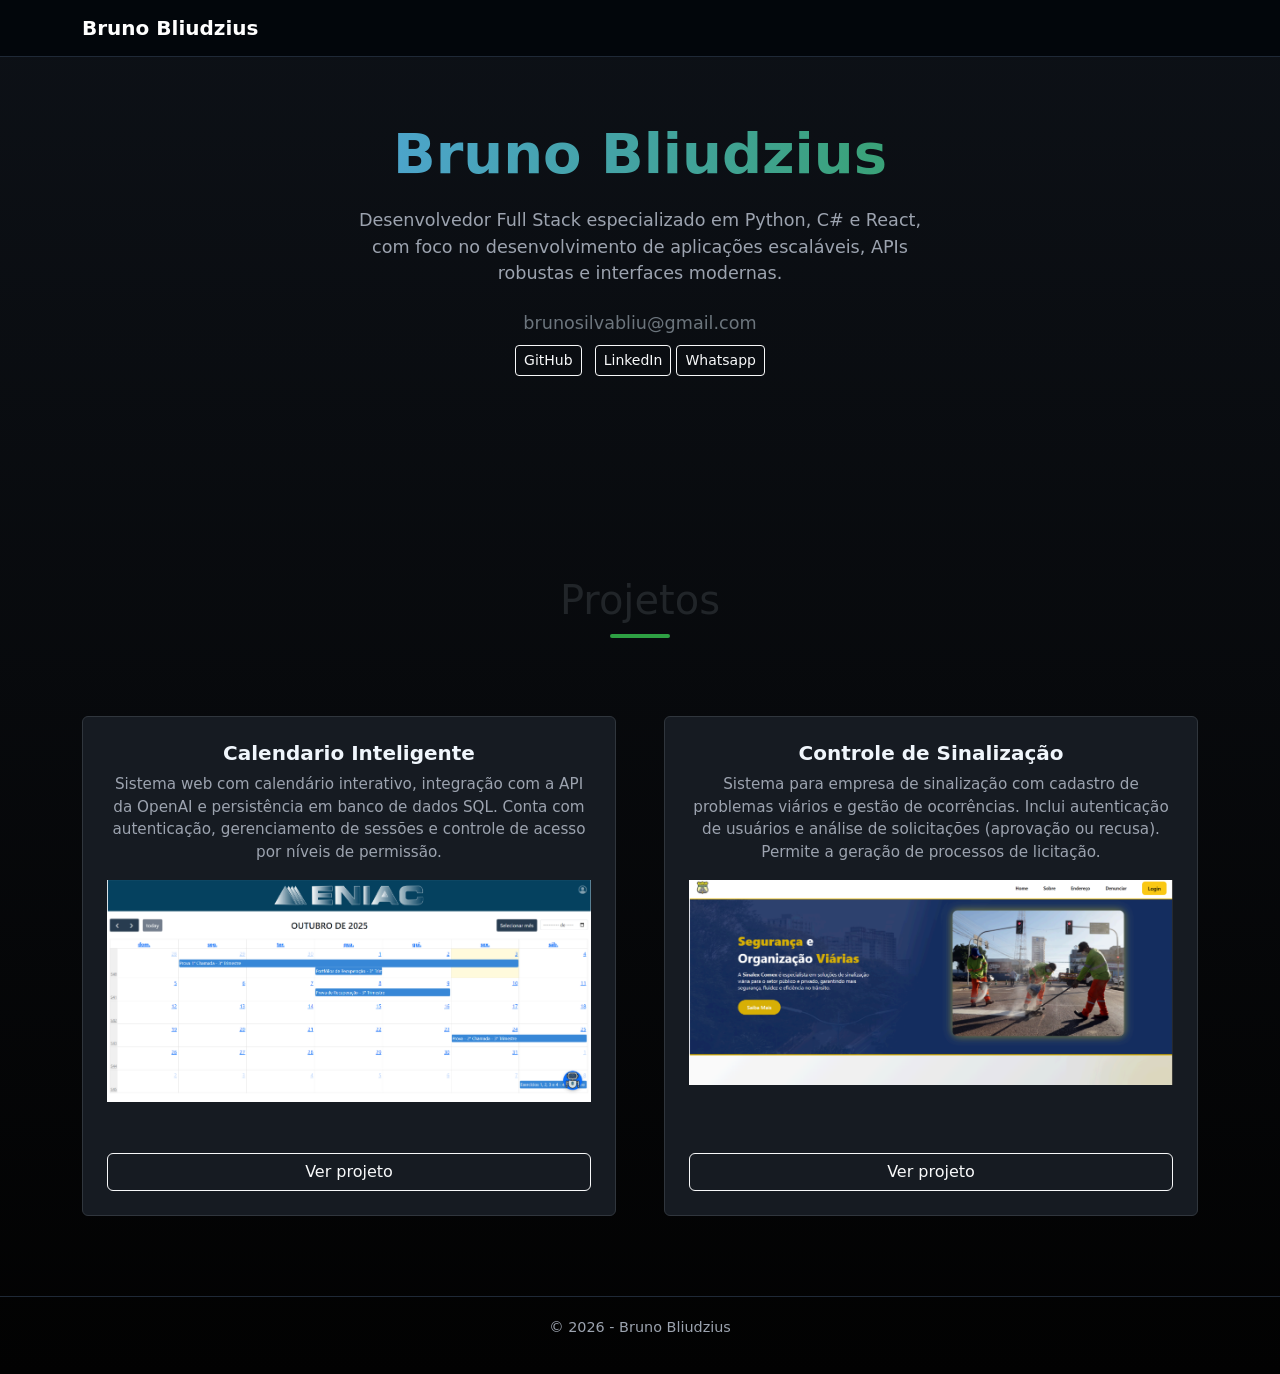
<file: index.html>
<!doctype html>
<html lang="pt-BR">
  <head>
    <meta charset="UTF-8" />
    <link href="Imagens/galaxy.png" rel="icon" />
    <meta name="viewport" content="width=device-width, initial-scale=1.0" />
    <title>Portfólio</title>

    <link href="/index.css" rel="stylesheet" />

    <!-- Bootstrap -->
    <link
      href="https://cdn.jsdelivr.net/npm/bootstrap@5.3.3/dist/css/bootstrap.min.css"
      rel="stylesheet"
    />

    <!-- Google Font -->
    <link
      href="https://fonts.googleapis.com/css2?family=Inter:wght@300;400;600&display=swap"
      rel="stylesheet"
    />
  </head>

  <body>
    <!-- Navbar -->
    <nav class="navbar navbar-expand-lg navbar-dark fixed-top">
      <div class="container">
        <a class="navbar-brand fw-bold" href="#">Bruno Bliudzius</a>
        <button
          class="navbar-toggler"
          data-bs-toggle="collapse"
          data-bs-target="#menu"
        >
          <span class="navbar-toggler-icon"></span>
        </button>
      </div>
    </nav>

    <!-- Hero -->
    <section class="hero">
      <div class="container text-center">
        <h1 class="mb-3">Bruno Bliudzius</h1>

        <p class="lead">
          Desenvolvedor Full Stack especializado em Python, C# e React, com foco
          no desenvolvimento de aplicações escaláveis, APIs robustas e
          interfaces modernas.
        </p>

        <!-- Contato -->
        <div class="mt-4">
          <p class="mb-2 text-secondary">brunosilvabliu@gmail.com</p>

          <a
            href="https://github.com/BrunoBliudzius"
            target="_blank"
            class="btn btn-outline-light btn-sm me-2"
          >
            GitHub
          </a>

          <a
            href="https://www.linkedin.com/in/bruno-bliudzius-04224321a/"
            target="_blank"
            class="btn btn-outline-light btn-sm"
          >
            LinkedIn
          </a>

          <a
            href="https://wa.me/5511967099384"
            target="_blank"
            class="btn btn-outline-light btn-sm"
          >
            Whatsapp
          </a>
        </div>
      </div>
    </section>

    <!-- Projetos -->
    <section class="section">
      <div class="container text-center">
        <h1>Projetos</h1>
        <div class="divider"></div>

        <div class="row g-5 mt-4">
          <div class="col-12 col-md-6">
            <div class="card p-4 w-100 h-100 d-flex flex-column">
              <h5>Calendario Inteligente</h5>
              <p>
                Sistema web com calendário interativo, integração com a API da
                OpenAI e persistência em banco de dados SQL. Conta com
                autenticação, gerenciamento de sessões e controle de acesso por
                níveis de permissão.
              </p>
              <img src="/Imagens/Calendario_Template.png" />
              <a
                href="/Calendario/index.html"
                class="btn btn-outline-light mt-auto"
                >Ver projeto</a
              >
            </div>
          </div>

          <div class="col-12 col-md-6">
            <div class="card p-4 w-100 h-100 d-flex flex-column">
              <h5>Controle de Sinalização</h5>
              <p>
                Sistema para empresa de sinalização com cadastro de problemas
                viários e gestão de ocorrências. Inclui autenticação de usuários
                e análise de solicitações (aprovação ou recusa). Permite a
                geração de processos de licitação.
              </p>
              <img src="/Imagens/Sinallex_Template.png" />
              <a
                href="/Sinalização/index.html"
                class="btn btn-outline-light mt-auto"
                >Ver projeto</a
              >
            </div>
          </div>
        </div>
      </div>
    </section>

    <!-- Footer -->
    <footer>
      <p>© 2026 - Bruno Bliudzius</p>
    </footer>

    <!-- Bootstrap JS -->
    <script src="https://cdn.jsdelivr.net/npm/bootstrap@5.3.3/dist/js/bootstrap.bundle.min.js"></script>
  </body>
</html>
</file>
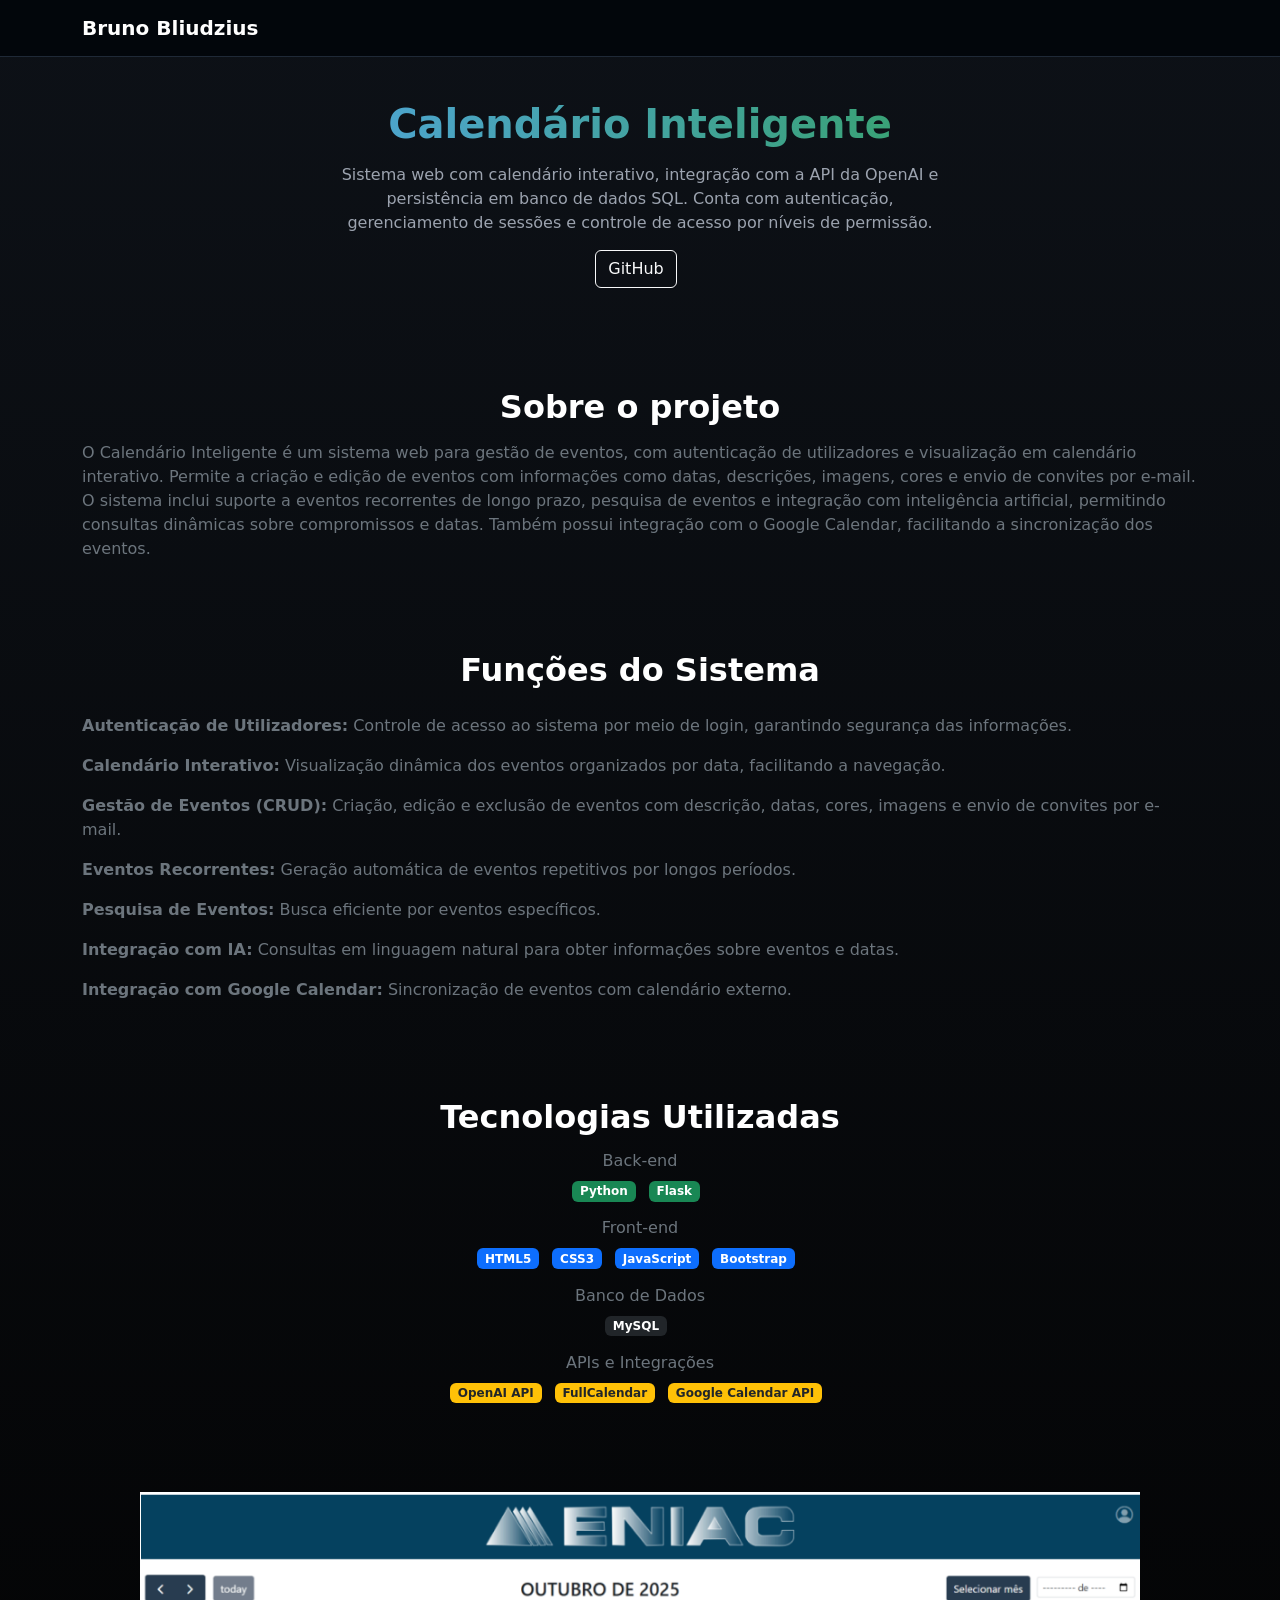
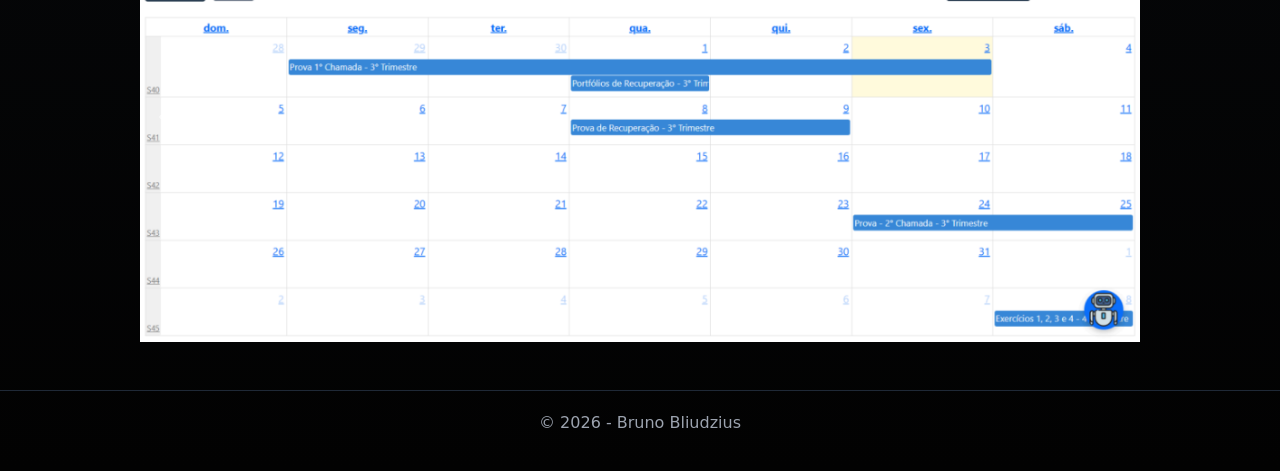
<file: Calendario/index.html>
<!doctype html>
<html lang="pt-BR">
  <head>
    <meta charset="UTF-8" />
    <meta name="viewport" content="width=device-width, initial-scale=1.0" />
    <title>Calendário Inteligente</title>

    <link href="../Imagens/galaxy.png" rel="icon" />

    <link href="index.css" rel="stylesheet" />

    <!-- Bootstrap -->
    <link
      href="https://cdn.jsdelivr.net/npm/bootstrap@5.3.3/dist/css/bootstrap.min.css"
      rel="stylesheet"
    />

    <!-- Fonte -->
    <link
      href="https://fonts.googleapis.com/css2?family=Inter:wght@300;400;600&display=swap"
      rel="stylesheet"
    />
  </head>

  <body>
    <!-- Navbar -->
    <nav class="navbar navbar-expand-lg navbar-dark fixed-top">
      <div class="container">
        <a class="navbar-brand" href="../index.html"
          ><strong>Bruno Bliudzius</strong></a
        >
      </div>
    </nav>

    <!-- Hero -->
    <section class="hero">
      <div class="container">
        <h1>Calendário Inteligente</h1>
        <p>
          Sistema web com calendário interativo, integração com a API da OpenAI
          e persistência em banco de dados SQL. Conta com autenticação,
          gerenciamento de sessões e controle de acesso por níveis de permissão.
        </p>

        <a
          href="https://github.com/BrunoBliudzius/Calendario-Eniac"
          class="btn btn-outline-light me-2"
          >GitHub</a
        >
      </div>
    </section>

    <!-- Sobre -->
    <section class="section container">
      <h2 class="text-center">Sobre o projeto</h2>
      <p class="text-secondary">
        O Calendário Inteligente é um sistema web para gestão de eventos, com
        autenticação de utilizadores e visualização em calendário interativo.
        Permite a criação e edição de eventos com informações como datas,
        descrições, imagens, cores e envio de convites por e-mail. O sistema
        inclui suporte a eventos recorrentes de longo prazo, pesquisa de eventos
        e integração com inteligência artificial, permitindo consultas dinâmicas
        sobre compromissos e datas. Também possui integração com o Google
        Calendar, facilitando a sincronização dos eventos.
      </p>
    </section>

    <!-- Funcionalidades -->
    <section class="section container">
      <h2 class="text-center mb-4">Funções do Sistema</h2>
      <ul class="list-unstyled text-secondary mx-auto" style="max-width: 1500px">
        <li class="mb-3">
          <strong>Autenticação de Utilizadores:</strong>
          Controle de acesso ao sistema por meio de login, garantindo segurança
          das informações.
        </li>
        <li class="mb-3">
          <strong>Calendário Interativo:</strong>
          Visualização dinâmica dos eventos organizados por data, facilitando a
          navegação.
        </li>
        <li class="mb-3">
          <strong>Gestão de Eventos (CRUD):</strong>
          Criação, edição e exclusão de eventos com descrição, datas, cores,
          imagens e envio de convites por e-mail.
        </li>
        <li class="mb-3">
          <strong>Eventos Recorrentes:</strong>
          Geração automática de eventos repetitivos por longos períodos.
        </li>
        <li class="mb-3">
          <strong>Pesquisa de Eventos:</strong>
          Busca eficiente por eventos específicos.
        </li>
        <li class="mb-3">
          <strong>Integração com IA:</strong>
          Consultas em linguagem natural para obter informações sobre eventos e
          datas.
        </li>
        <li class="mb-3">
          <strong>Integração com Google Calendar:</strong>
          Sincronização de eventos com calendário externo.
        </li>
      </ul>
    </section>

    <!-- TECNOLOGIAS -->
    <section class="section container text-center">
      <h2>Tecnologias Utilizadas</h2>

      <!-- Back-end -->
      <div class="mb-3">
        <h6 class="text-secondary">Back-end</h6>
        <span class="badge bg-success">Python</span>
        <span class="badge bg-success">Flask</span>
      </div>

      <!-- Front-end -->
      <div class="mb-3">
        <h6 class="text-secondary">Front-end</h6>
        <span class="badge bg-primary">HTML5</span>
        <span class="badge bg-primary">CSS3</span>
        <span class="badge bg-primary">JavaScript</span>
        <span class="badge bg-primary">Bootstrap</span>
      </div>

      <!-- Banco -->
      <div class="mb-3">
        <h6 class="text-secondary">Banco de Dados</h6>
        <span class="badge bg-dark">MySQL</span>
      </div>

      <!-- APIs -->
      <div class="mb-5">
        <h6 class="text-secondary">APIs e Integrações</h6>
        <span class="badge bg-warning text-dark">OpenAI API</span>
        <span class="badge bg-warning text-dark">FullCalendar</span>
        <span class="badge bg-warning text-dark">Google Calendar API</span>
      </div>
    </section>

    <!-- imagens -->
    <section class="container mb-5">
      <div id="carouselProjeto" class="carousel slide">
        <div class="carousel-inner rounded">
          <div class="carousel-item active">
            <img src="/Calendario/imagens/img1.png" class="d-block w-100" />
          </div>

          <div class="carousel-item">
            <img src="/Calendario/imagens/img2.png" class="d-block w-100" />
          </div>
          <div class="carousel-item">
            <img src="/Calendario/imagens/img3.png" class="d-block w-100" />
          </div>
          <div class="carousel-item">
            <img src="/Calendario/imagens/img4.png" class="d-block w-100" />
          </div>
          <div class="carousel-item">
            <img src="/Calendario/imagens/img5.png" class="d-block w-100" />
          </div>
          <div class="carousel-item">
            <img src="/Calendario/imagens/img6.png" class="d-block w-100" />
          </div>
          <div class="carousel-item">
            <img src="/Calendario/imagens/img7.png" class="d-block w-100" />
          </div>
          <div class="carousel-item">
            <img src="/Calendario/imagens/img8.png" class="d-block w-100" />
          </div>

        </div>

        <!-- Controles -->
        <button
          class="carousel-control-prev"
          type="button"
          data-bs-target="#carouselProjeto"
          data-bs-slide="prev"
        >
          <span class="carousel-control-prev-icon"></span>
        </button>

        <button
          class="carousel-control-next"
          type="button"
          data-bs-target="#carouselProjeto"
          data-bs-slide="next"
        >
          <span class="carousel-control-next-icon"></span>
        </button>
      </div>
    </section>

    <!-- Footer -->
    <footer>
      <p>© 2026 - Bruno Bliudzius</p>
    </footer>

    <!-- Bootstrap JS -->
    <script src="https://cdn.jsdelivr.net/npm/bootstrap@5.3.3/dist/js/bootstrap.bundle.min.js"></script>
  </body>
</html>
</file>
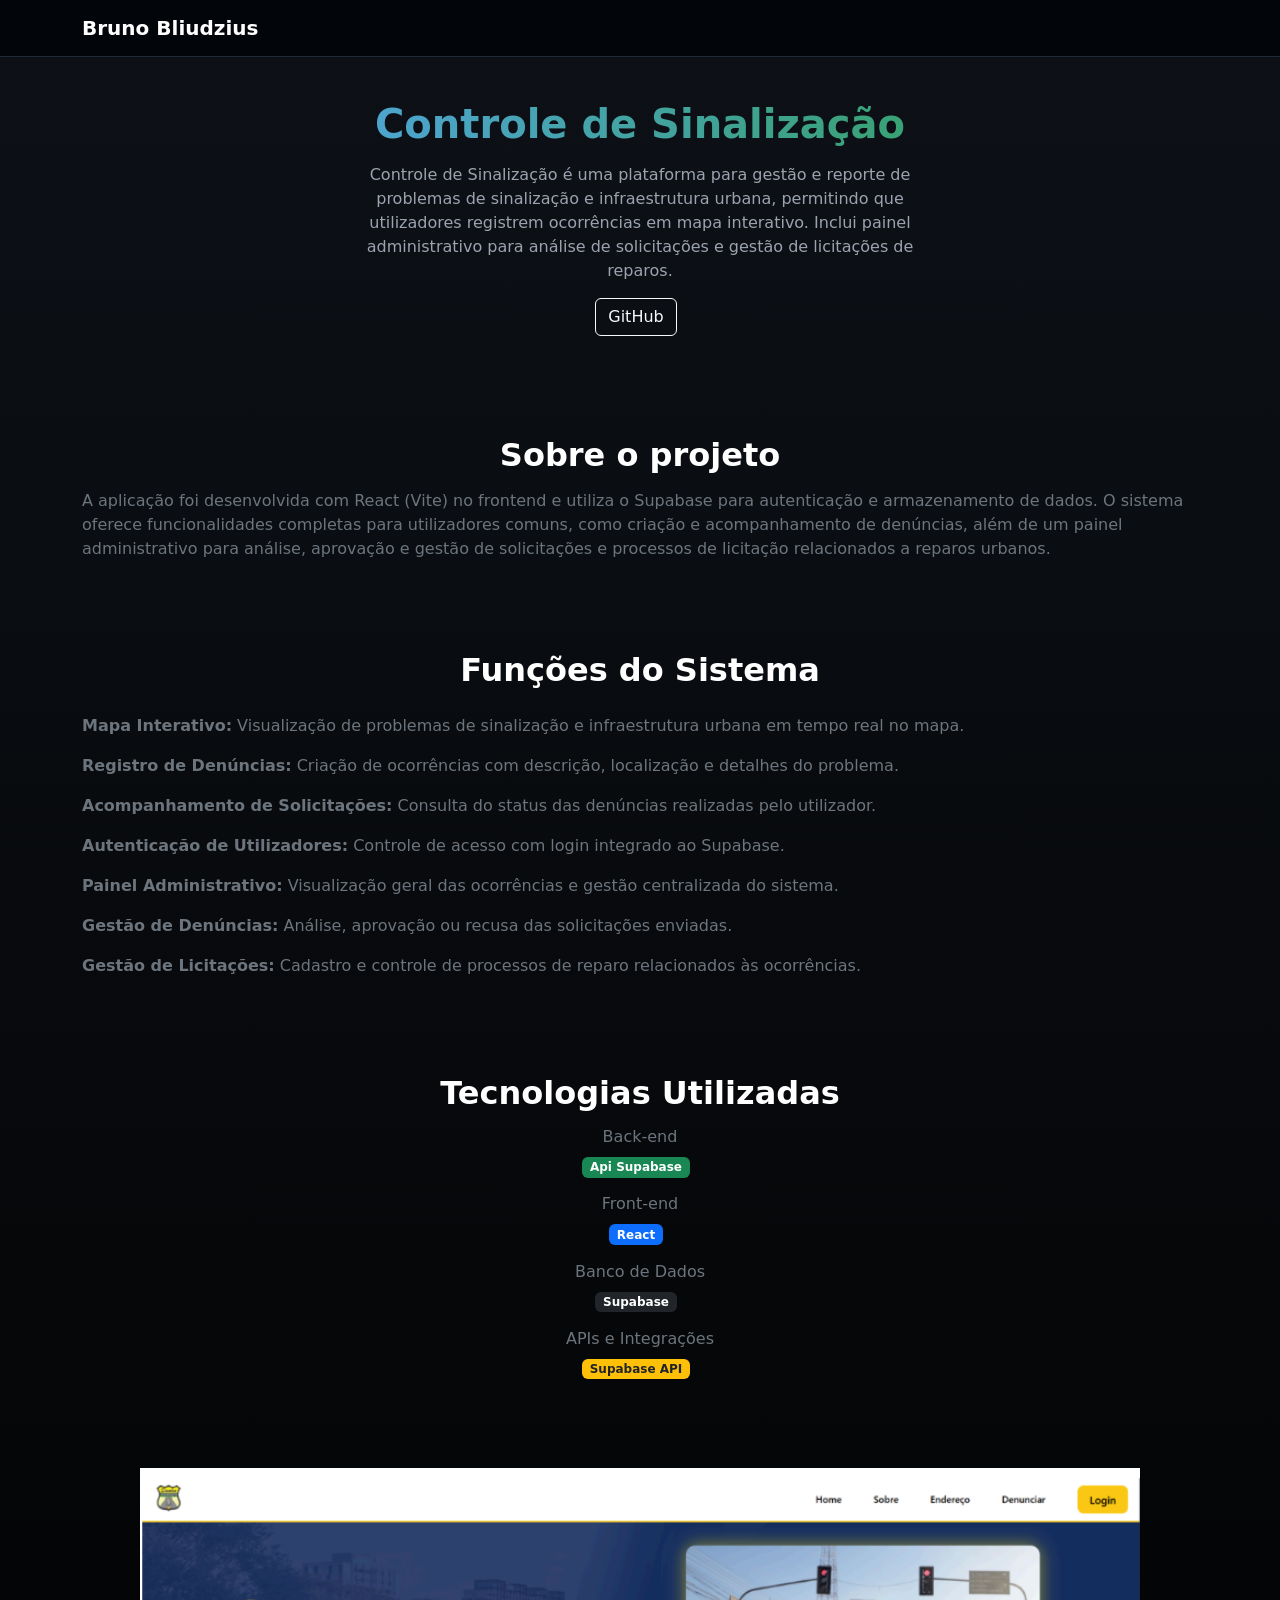
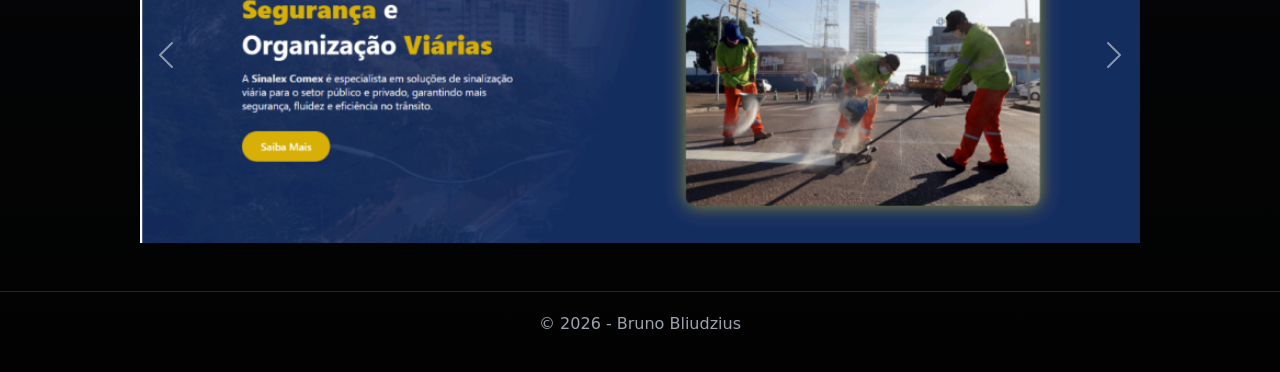
<file: Sinalização/index.html>
<!doctype html>
<html lang="pt-BR">
  <head>
    <meta charset="UTF-8" />
    <meta name="viewport" content="width=device-width, initial-scale=1.0" />
    <title>Sinalização</title>

    <link href="../Imagens/galaxy.png" rel="icon" />

    <link href="index.css" rel="stylesheet" />

    <!-- Bootstrap -->
    <link
      href="https://cdn.jsdelivr.net/npm/bootstrap@5.3.3/dist/css/bootstrap.min.css"
      rel="stylesheet"
    />

    <!-- Fonte -->
    <link
      href="https://fonts.googleapis.com/css2?family=Inter:wght@300;400;600&display=swap"
      rel="stylesheet"
    />
  </head>

  <body>
    <!-- Navbar -->
    <nav class="navbar navbar-expand-lg navbar-dark fixed-top">
      <div class="container">
        <a class="navbar-brand" href="../index.html"
          ><strong>Bruno Bliudzius</strong></a
        >
      </div>
    </nav>

    <!-- Hero -->
    <section class="hero">
      <div class="container">
        <h1>Controle de Sinalização</h1>
        <p>
          Controle de Sinalização é uma plataforma para gestão e reporte de
          problemas de sinalização e infraestrutura urbana, permitindo que
          utilizadores registrem ocorrências em mapa interativo. Inclui painel
          administrativo para análise de solicitações e gestão de licitações de
          reparos.
        </p>

        <a
          href="https://github.com/BrunoBliudzius/Sinallex"
          class="btn btn-outline-light me-2"
          >GitHub</a
        >
      </div>
    </section>

    <!-- Sobre -->
    <section class="section container">
      <h2 class="text-center">Sobre o projeto</h2>
      <p class="text-secondary">
        A aplicação foi desenvolvida com React (Vite) no frontend e utiliza o
        Supabase para autenticação e armazenamento de dados. O sistema oferece
        funcionalidades completas para utilizadores comuns, como criação e
        acompanhamento de denúncias, além de um painel administrativo para
        análise, aprovação e gestão de solicitações e processos de licitação
        relacionados a reparos urbanos.
      </p>
    </section>

    <!-- Funcionalidades -->
    <section class="section container">
      <h2 class="text-center mb-4">Funções do Sistema</h2>
      <ul
        class="list-unstyled text-secondary mx-auto"
        style="max-width: 1500px"
      >
        <li class="mb-3">
          <strong>Mapa Interativo:</strong>
          Visualização de problemas de sinalização e infraestrutura urbana em
          tempo real no mapa.
        </li>

        <li class="mb-3">
          <strong>Registro de Denúncias:</strong>
          Criação de ocorrências com descrição, localização e detalhes do
          problema.
        </li>

        <li class="mb-3">
          <strong>Acompanhamento de Solicitações:</strong>
          Consulta do status das denúncias realizadas pelo utilizador.
        </li>

        <li class="mb-3">
          <strong>Autenticação de Utilizadores:</strong>
          Controle de acesso com login integrado ao Supabase.
        </li>

        <li class="mb-3">
          <strong>Painel Administrativo:</strong>
          Visualização geral das ocorrências e gestão centralizada do sistema.
        </li>

        <li class="mb-3">
          <strong>Gestão de Denúncias:</strong>
          Análise, aprovação ou recusa das solicitações enviadas.
        </li>

        <li class="mb-3">
          <strong>Gestão de Licitações:</strong>
          Cadastro e controle de processos de reparo relacionados às
          ocorrências.
        </li>
      </ul>
    </section>

    <!-- TECNOLOGIAS -->
    <section class="section container text-center">
      <h2>Tecnologias Utilizadas</h2>

      <!-- Back-end -->
      <div class="mb-3">
        <h6 class="text-secondary">Back-end</h6>
        <span class="badge bg-success">Api Supabase</span>
      </div>

      <!-- Front-end -->
      <div class="mb-3">
        <h6 class="text-secondary">Front-end</h6>
        <span class="badge bg-primary">React</span>
      </div>

      <!-- Banco -->
      <div class="mb-3">
        <h6 class="text-secondary">Banco de Dados</h6>
        <span class="badge bg-dark">Supabase</span>
      </div>

      <!-- APIs -->
      <div class="mb-5">
        <h6 class="text-secondary">APIs e Integrações</h6>
        <span class="badge bg-warning text-dark">Supabase API</span>
      </div>
    </section>

    <!-- imagens -->
    <section class="container mb-5">
      <div id="carouselProjeto" class="carousel slide">
        <div class="carousel-inner rounded">
          <div class="carousel-item active">
            <img src="/Sinalização/imagens/img1.png" class="d-block w-100" />
          </div>
          <div class="carousel-item">
            <img src="/Sinalização/imagens/img2.png" class="d-block w-100" />
          </div>
          <div class="carousel-item">
            <img src="/Sinalização/imagens/img3.png" class="d-block w-100" />
          </div>
          <div class="carousel-item">
            <img src="/Sinalização/imagens/img4.png" class="d-block w-100" />
          </div>
          <div class="carousel-item">
            <img src="/Sinalização/imagens/img5.png" class="d-block w-100" />
          </div>
          <div class="carousel-item">
            <img src="/Sinalização/imagens/img6.png" class="d-block w-100" />
          </div>
          <div class="carousel-item">
            <img src="/Sinalização/imagens/img7.png" class="d-block w-100" />
          </div>
          <div class="carousel-item">
            <img src="/Sinalização/imagens/img8.png" class="d-block w-100" />
          </div>
          <div class="carousel-item">
            <img src="/Sinalização/imagens/img9.png" class="d-block w-100" />
          </div>
        </div>

        <!-- Controles -->
        <button
          class="carousel-control-prev"
          type="button"
          data-bs-target="#carouselProjeto"
          data-bs-slide="prev"
        >
          <span class="carousel-control-prev-icon"></span>
        </button>

        <button
          class="carousel-control-next"
          type="button"
          data-bs-target="#carouselProjeto"
          data-bs-slide="next"
        >
          <span class="carousel-control-next-icon"></span>
        </button>
      </div>
    </section>

    <!-- Footer -->
    <footer>
      <p>© 2026 - Bruno Bliudzius</p>
    </footer>

    <!-- Bootstrap JS -->
    <script src="https://cdn.jsdelivr.net/npm/bootstrap@5.3.3/dist/js/bootstrap.bundle.min.js"></script>
  </body>
</html>
</file>
<file: index.css>
body {
  background: linear-gradient(180deg, #0d1117 0%, #020202 100%);
  color: #e6edf3;
  font-family: "Inter", sans-serif;
}

/* Navbar */
.navbar {
  background: rgba(1, 4, 9, 0.8);
  backdrop-filter: blur(10px);
  border-bottom: 1px solid #1f2937;
}

.nav-link {
  color: #9ca3af !important;
  transition: 0.3s;
}

.nav-link:hover {
  color: #ffffff !important;
}

/* Hero */
.hero {
  padding: 120px 0;
  text-align: center;
}

.hero h1 {
  font-size: 3.5rem;
  font-weight: 600;
  background: linear-gradient(90deg, #58a6ff, #2ea043);
  -webkit-background-clip: text;
  -webkit-text-fill-color: transparent;
}

.hero p {
  color: #9ca3af;
  max-width: 600px;
  margin: 20px auto;
  font-size: 1.1rem;
}

.btn-main {
  background: linear-gradient(90deg, #238636, #2ea043);
  border: none;
  padding: 10px 25px;
  border-radius: 8px;
  transition: 0.3s;
}

.btn-main:hover {
  transform: translateY(-2px);
  opacity: 0.9;
}

/* Section */
.section {
  padding: 80px 0;
}

/* Cards */
.card {
  background: #161b22 !important;
  border: 1px solid #30363d !important;
  border-radius: 16px;
  transition: 0.3s;
  min-height: 500px;
}

.card:hover {
  transform: translateY(-8px);
  border-color: #58a6ff;
}

.card p {
  color: #9ca3af;
  font-size: 0.95rem;
}

/* Divider */
.divider {
  width: 60px;
  height: 4px;
  background: #2ea043;
  margin: 10px auto 30px;
  border-radius: 10px;
}

/* Footer */
footer {
  border-top: 1px solid #1f2937;
  padding: 20px 0;
  text-align: center;
  color: #9ca3af;
  font-size: 0.9rem;
}

.card h5 {
  color: #f0f6fc;
  font-weight: 600;
}
</file>
<file: Calendario/index.css>
body {
  background: linear-gradient(180deg, #0d1117, #020202);
  color: #e6edf3;
  font-family: "Inter", sans-serif;
}

.navbar {
  background: rgba(1, 4, 9, 0.8);
  backdrop-filter: blur(10px);
  border-bottom: 1px solid #1f2937;
}

.hero {
  padding-top: 140px;
  padding: 100px 0 60px;
  text-align: center;
}

.hero h1 {
  font-weight: 600;
  background: linear-gradient(90deg, #58a6ff, #2ea043);
  -webkit-background-clip: text;
  -webkit-text-fill-color: transparent;
}

.hero p {
  color: #9ca3af;
  max-width: 600px;
  margin: 15px auto;
}

.btn-main {
  background: linear-gradient(90deg, #238636, #2ea043);
  border: none;
  border-radius: 8px;
  padding: 10px 20px;
}

.section {
  padding: 40px 0; /* antes 60px */
}

.section p {
  margin-bottom: 10px;
  line-height: 1.5;
}

.section h2 {
  color: white;
  font-weight: 600;
  margin-bottom: 15px;
}

.section h6 {
  color: #f0f6fc; /* mais claro */
  font-weight: 500;
}

.text-secondary {
  color: #b3bac2 !important;
}

.badge {
  margin-right: 8px;
  padding: 8px 12px;
  border-radius: 8px;
}

.card {
  background: #161b22;
  border: 1px solid #30363d;
  border-radius: 16px;
}

footer {
  border-top: 1px solid #1f2937;
  padding: 20px;
  text-align: center;
  color: #9ca3af;
}

ul li {
  margin-bottom: 8px; /* antes 12+ */
  line-height: 1.5;
}

.carousel img {
  height: auto; /* MOSTRA A IMAGEM COMPLETA */
  max-height: 500px; /* limita altura */
  object-fit: contain; /* garante que não corta */
  background: #000;
  max-width: 1000px;
  margin: 0 auto; /* evita fundo feio */
}
</file>
<file: Sinalização/index.css>
body {
  background: linear-gradient(180deg, #0d1117, #020202);
  color: #e6edf3;
  font-family: "Inter", sans-serif;
}

.navbar {
  background: rgba(1, 4, 9, 0.8);
  backdrop-filter: blur(10px);
  border-bottom: 1px solid #1f2937;
}

.hero {
  padding-top: 140px;
  padding: 100px 0 60px;
  text-align: center;
}

.hero h1 {
  font-weight: 600;
  background: linear-gradient(90deg, #58a6ff, #2ea043);
  -webkit-background-clip: text;
  -webkit-text-fill-color: transparent;
}

.hero p {
  color: #9ca3af;
  max-width: 600px;
  margin: 15px auto;
}

.btn-main {
  background: linear-gradient(90deg, #238636, #2ea043);
  border: none;
  border-radius: 8px;
  padding: 10px 20px;
}

.section {
  padding: 40px 0; /* antes 60px */
}

.section p {
  margin-bottom: 10px;
  line-height: 1.5;
}

.section h2 {
  color: white;
  font-weight: 600;
  margin-bottom: 15px;
}

.section h6 {
  color: #f0f6fc; /* mais claro */
  font-weight: 500;
}

.text-secondary {
  color: #b3bac2 !important;
}

.badge {
  margin-right: 8px;
  padding: 8px 12px;
  border-radius: 8px;
}

.card {
  background: #161b22;
  border: 1px solid #30363d;
  border-radius: 16px;
}

footer {
  border-top: 1px solid #1f2937;
  padding: 20px;
  text-align: center;
  color: #9ca3af;
}

ul li {
  margin-bottom: 8px; /* antes 12+ */
  line-height: 1.5;
}

.carousel img {
  height: auto; /* MOSTRA A IMAGEM COMPLETA */
  max-height: 500px; /* limita altura */
  object-fit: contain; /* garante que não corta */
  background: #000;
  max-width: 1000px;
  margin: 0 auto; /* evita fundo feio */
}
</file>
